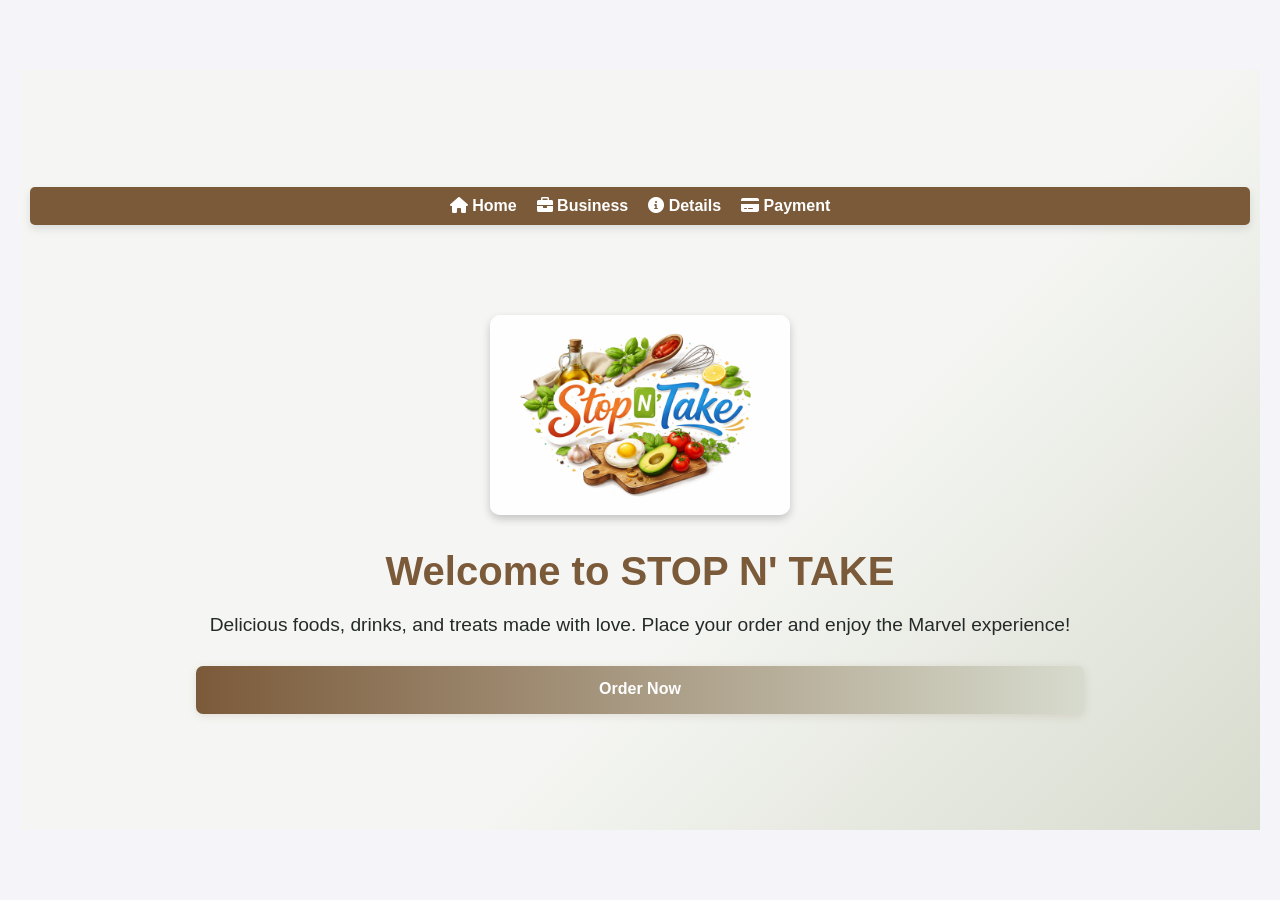
<file: index.html>
<!DOCTYPE html>
<html lang="en">
<head>
    <meta charset="UTF-8">
    <meta name="description" content="Simple HTML Website dedicated to Marvellous">
    <meta name="author" content="Marvellous">
    <meta name="viewport" content="width=device-width, initial-scale=1.0">
    <title>My Project - Homepage</title>
    <link rel="stylesheet" href="style.css">
    <link rel="stylesheet" href="https://cdnjs.cloudflare.com/ajax/libs/font-awesome/6.0.0-beta3/css/all.min.css">
</head>
<body>
    <div class="main-container homepage-bg">
        <nav class="menu">
            <a href="./index.html"><i class="fas fa-home"></i> Home</a>
            
            <a href="business.html"><i class="fas fa-briefcase"></i> Business</a>
            <a href="details.html"><i class="fas fa-info-circle"></i> Details</a>
            <a href="payment.html"><i class="fas fa-credit-card"></i> Payment</a>
            
        </nav>
        <header class="header" style="margin-top: 90px; text-align: center;">
            <img src="SNT.png" class="logo homepage-logo" alt="MARVEL'S Presh logo">
            <h1 class="homepage-title">Welcome to STOP N' TAKE</h1>
            <p class="homepage-desc">Delicious foods, drinks, and treats made with love. Place your order and enjoy the Marvel experience!</p>
            <a href="menu.html" class="btn homepage-btn">Order Now</a>
        </header>
    </div>
</body>
</html>
</file>
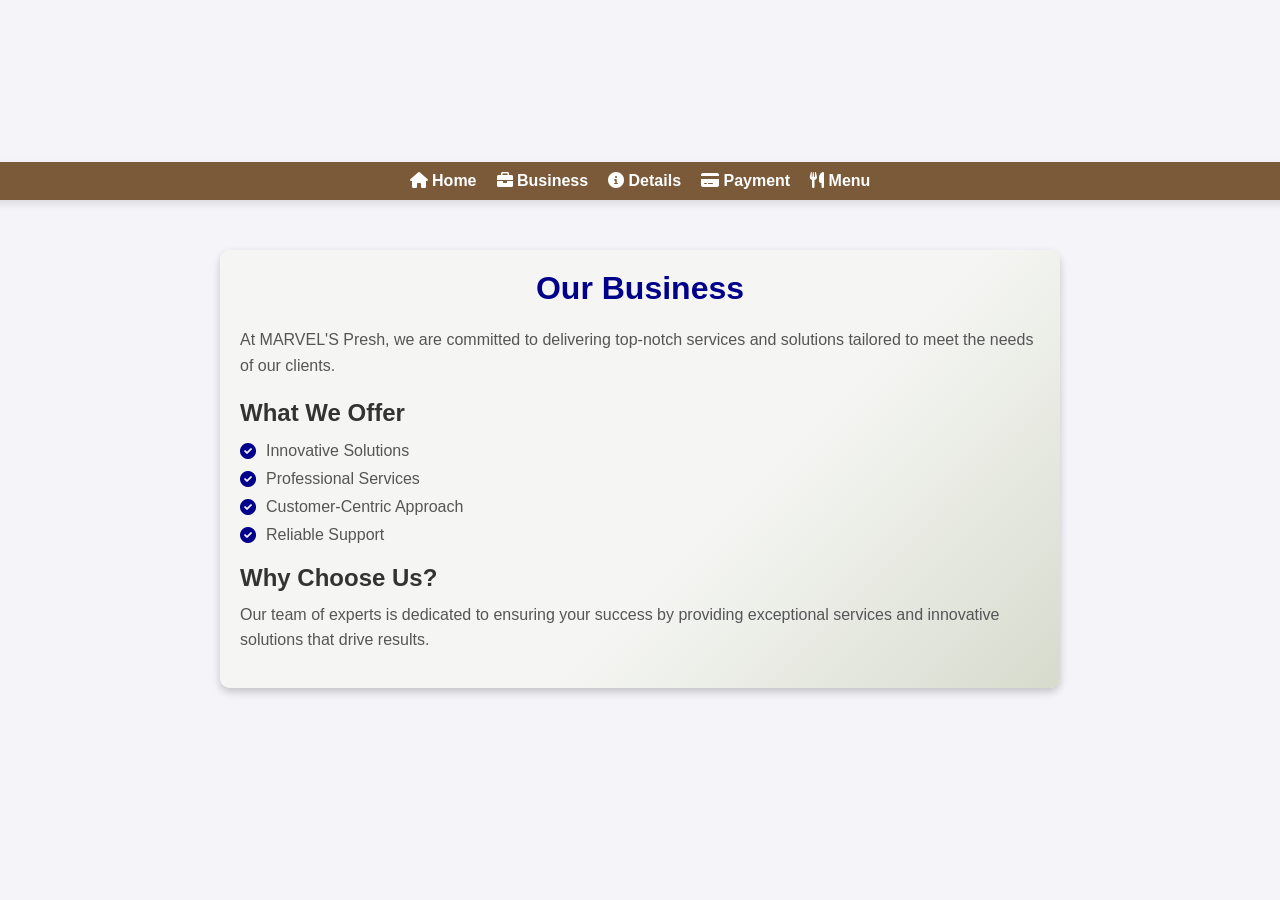
<file: business.html>
<!DOCTYPE html>
<html lang="en">

<head>
    <meta charset="UTF-8">
    <meta name="keywords" content="HTML Project, Business">
    <meta name="description" content="Business page for Marvellous' project">
    <meta name="author" content="Marvellous">
    <meta name="viewport" content="width=device-width, initial-scale=1.0">
    <title>Business Page</title>
    <link rel="stylesheet" href="style.css">
    <link rel="stylesheet" href="https://cdnjs.cloudflare.com/ajax/libs/font-awesome/6.0.0-beta3/css/all.min.css">
</head>

<body>
    <!-- Navigation Menu -->
    <nav class="menu">
    <a href="./index.html"><i class="fas fa-home"></i> Home</a>
    <a href="business.html"><i class="fas fa-briefcase"></i> Business</a>
    <a href="details.html"><i class="fas fa-info-circle"></i> Details</a>
    <a href="payment.html"><i class="fas fa-credit-card"></i> Payment</a>
    <a href="menu.html"><i class="fas fa-utensils"></i> Menu</a>
    </nav>

    <!-- Business Section -->
    <div class="business-container">
        <h1>Our Business</h1>
        <p>
            At MARVEL'S Presh, we are committed to delivering top-notch services and solutions tailored to meet the needs of our clients.
        </p>
        <h2>What We Offer</h2>
        <ul>
            <li><i class="fas fa-check-circle"></i> Innovative Solutions</li>
            <li><i class="fas fa-check-circle"></i> Professional Services</li>
            <li><i class="fas fa-check-circle"></i> Customer-Centric Approach</li>
            <li><i class="fas fa-check-circle"></i> Reliable Support</li>
        </ul>
        <h2>Why Choose Us?</h2>
        <p>
            Our team of experts is dedicated to ensuring your success by providing exceptional services and innovative solutions that drive results.
        </p>
    </div>
</body>

</html>
</file>
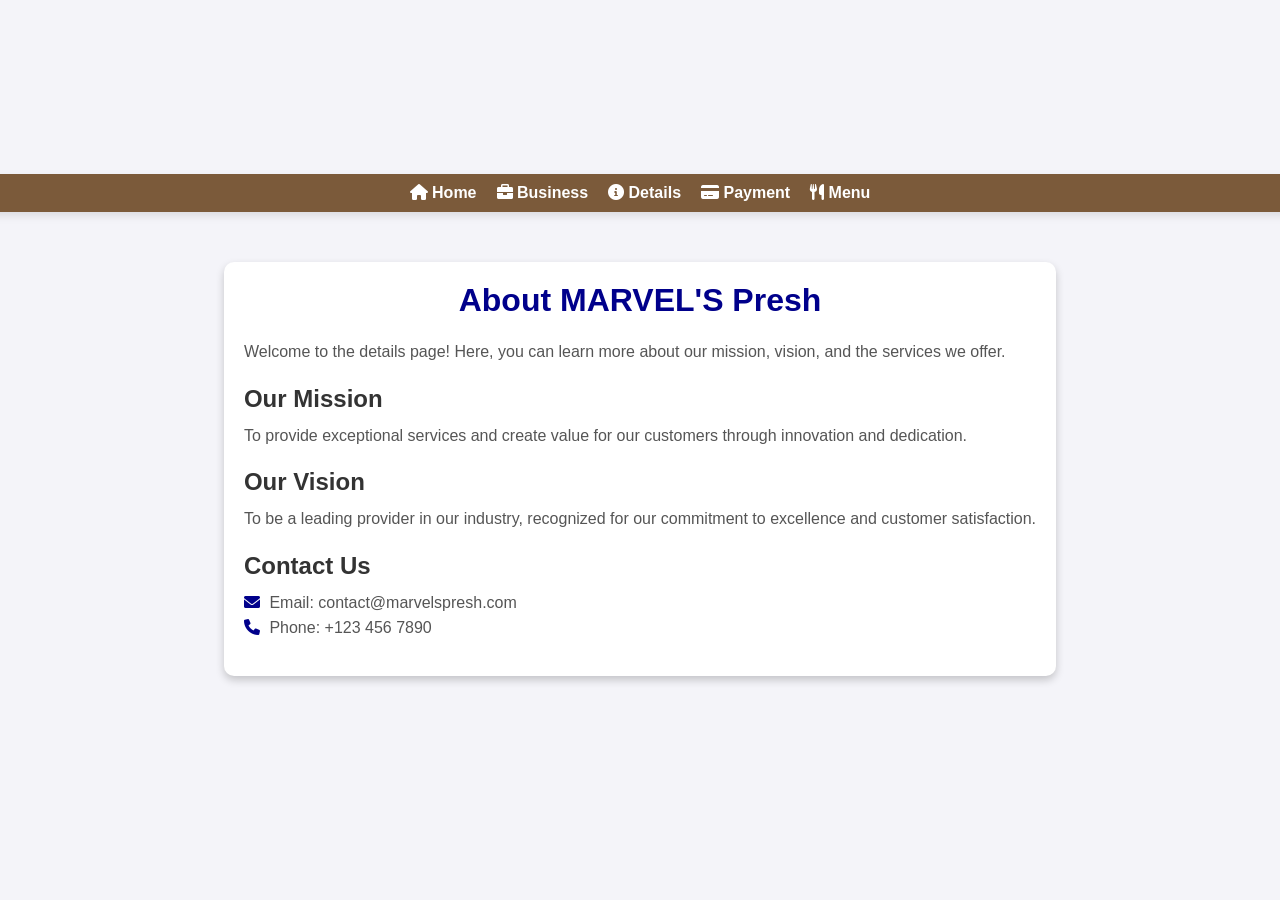
<file: details.html>
<!DOCTYPE html>
<html lang="en">

<head>
    <meta charset="UTF-8">
    <meta name="keywords" content="HTML Project, Details">
    <meta name="description" content="Details page for Marvellous' project">
    <meta name="author" content="Marvellous">
    <meta name="viewport" content="width=device-width, initial-scale=1.0">
    <title>Details Page</title>
    <link rel="stylesheet" href="style.css">
    <link rel="stylesheet" href="https://cdnjs.cloudflare.com/ajax/libs/font-awesome/6.0.0-beta3/css/all.min.css">
</head>

<body>
    <!-- Navigation Menu -->
    <nav class="menu">
    <a href="./index.html"><i class="fas fa-home"></i> Home</a>
    <a href="business.html"><i class="fas fa-briefcase"></i> Business</a>
    <a href="details.html"><i class="fas fa-info-circle"></i> Details</a>
    <a href="payment.html"><i class="fas fa-credit-card"></i> Payment</a>
    <a href="menu.html"><i class="fas fa-utensils"></i> Menu</a>
    </nav>
                 
    <!-- Details Section -->
    <div class="details-container">
        <h1>About MARVEL'S Presh</h1>
        <p>
            Welcome to the details page! Here, you can learn more about our mission, vision, and the services we offer.
        </p>
        <h2>Our Mission</h2>
        <p>
            To provide exceptional services and create value for our customers through innovation and dedication.
        </p>
        <h2>Our Vision</h2>
        <p>
            To be a leading provider in our industry, recognized for our commitment to excellence and customer satisfaction.
        </p>
        <h2>Contact Us</h2>
        <p>
            <i class="fas fa-envelope"></i> Email: contact@marvelspresh.com<br>
            <i class="fas fa-phone"></i> Phone: +123 456 7890
        </p>
    </div>
</body>

</html>
</file>
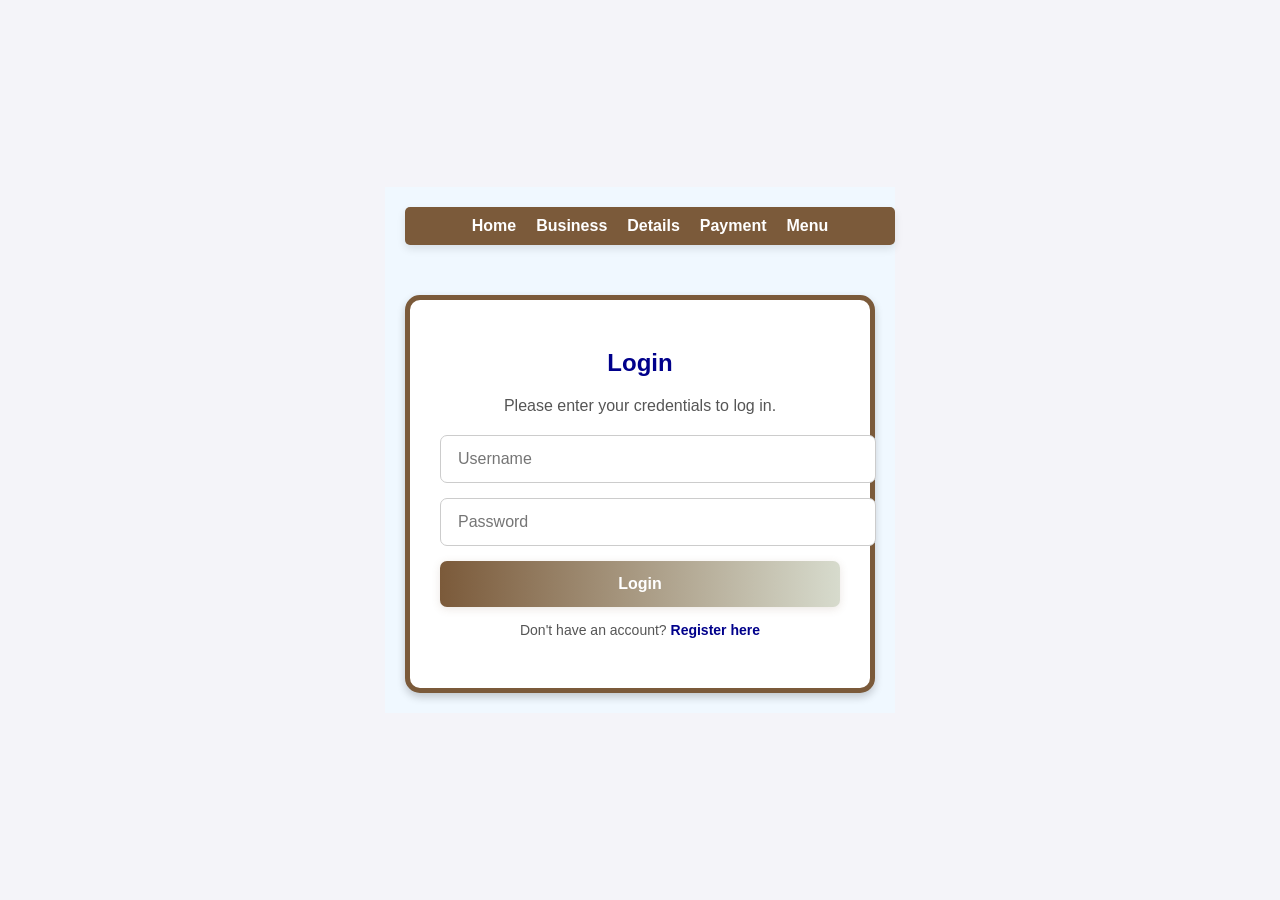
<file: login.html>
<!DOCTYPE html>
<html lang="en">
<head>
    <meta charset="UTF-8">
    <meta name="viewport" content="width=device-width, initial-scale=1.0">
    <title>Login Page</title>
    <link rel="stylesheet" href="style.css">
</head>
<body>

    <div class="main-container">
        <!-- Navigation Menu -->
        <nav class="menu">
            <a href="./index.html"><i class="fas fa-home"></i> Home</a>
            <a href="business.html"><i class="fas fa-briefcase"></i> Business</a>
            <a href="details.html"><i class="fas fa-info-circle"></i> Details</a>
            <a href="Payment.html"><i class="fas fa-credit-card"></i> Payment</a>
               <a href="menu.html"><i class="fas fa-utensils"></i> Menu</a>
        </nav>
        
    <div class="form-container">
        <form class="form" action="dashboard.html" method="POST">
            <h2>Login</h2>
            <p>Please enter your credentials to log in.</p>
            <input type="text" name="username" placeholder="Username" required>
            <input type="password" name="password" placeholder="Password" required>
            <button type="submit" class="btn">Login</button>
            <p class="register-link">Don't have an account? <a href="register.html">Register here</a></p>
        </form>
    </div>
</body>
</html>
</file>
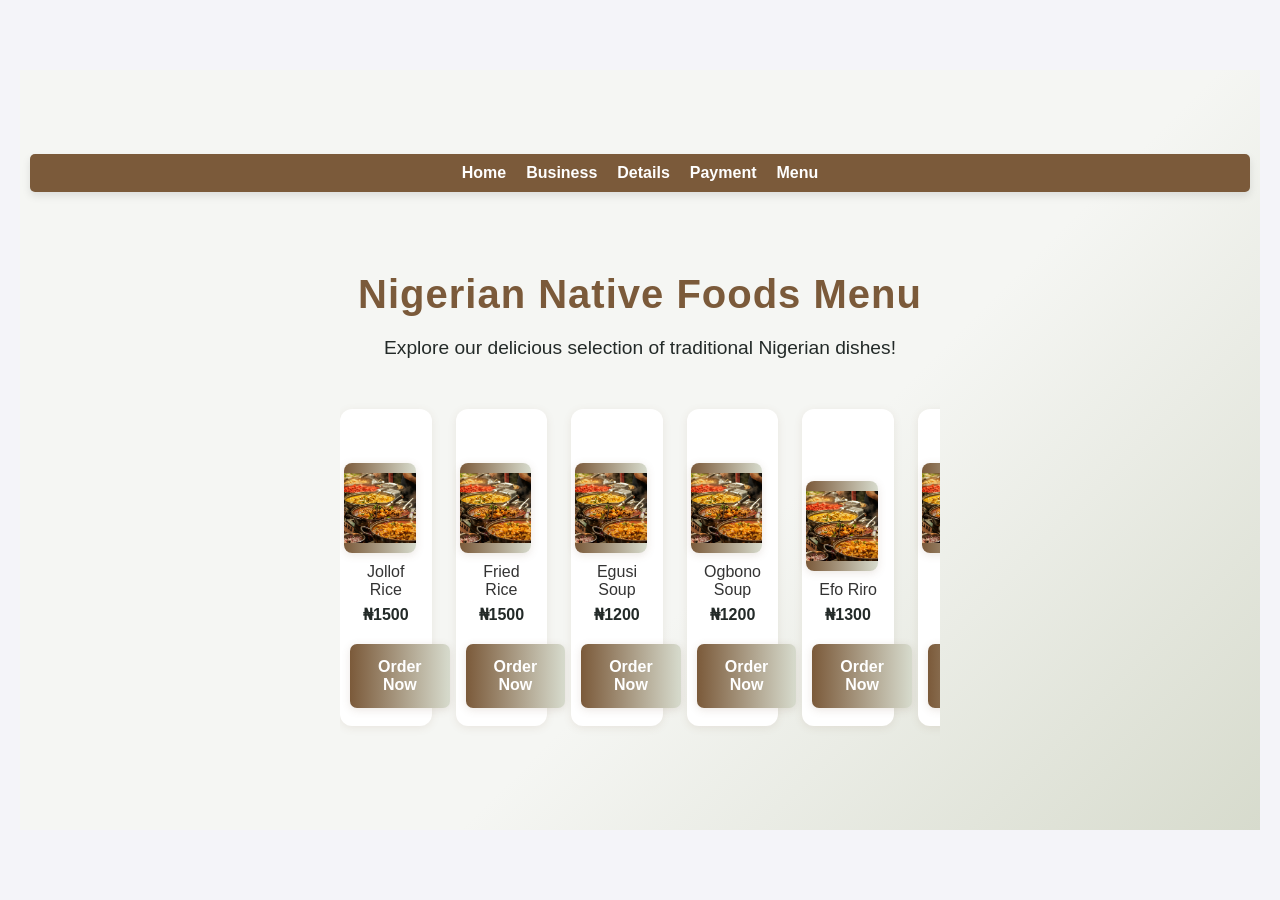
<file: menu.html>
<!DOCTYPE html>
<html lang="en">
<head>
    <meta charset="UTF-8">
    <meta name="viewport" content="width=device-width, initial-scale=1.0">
    <title>Nigerian Native Foods Menu</title>
    <link rel="stylesheet" href="style.css">
</head>
<body>
    <div class="main-container homepage-bg menu-bg">
        <nav class="menu">
            <a href="index.html"><i class="fas fa-home"></i> Home</a>
            <a href="business.html"><i class="fas fa-briefcase"></i> Business</a>
            <a href="details.html"><i class="fas fa-info-circle"></i> Details</a>
            <a href="payment.html"><i class="fas fa-credit-card"></i> Payment</a>
            <a href="menu.html"><i class="fas fa-utensils"></i> Menu</a>
        </nav>
        <header class="header" style="margin-top: 40px; text-align: center;">
            <h1 class="homepage-title menu-title">Nigerian Native Foods Menu</h1>
            <p class="homepage-desc menu-desc">Explore our delicious selection of traditional Nigerian dishes!</p>
        </header>
        <section class="menu-list" style="max-width: 600px; margin: 0 auto;">
            <div class="menu-grid">
                <div class="menu-card"><img src="Foods.jpg" alt="Jollof Rice" class="food-img"><span>Jollof Rice</span><div class="menu-price">₦1500</div><a href="orders.html?dish=Jollof%20Rice&price=1500" class="btn menu-order-btn">Order Now</a></div>
                <div class="menu-card"><img src="Foods.jpg" alt="Fried Rice" class="food-img"><span>Fried Rice</span><div class="menu-price">₦1500</div><a href="orders.html?dish=Fried%20Rice&price=1500" class="btn menu-order-btn">Order Now</a></div>
                <div class="menu-card"><img src="Foods.jpg" alt="Egusi Soup" class="food-img"><span>Egusi Soup</span><div class="menu-price">₦1200</div><a href="orders.html?dish=Egusi%20Soup&price=1200" class="btn menu-order-btn">Order Now</a></div>
                <div class="menu-card"><img src="Foods.jpg" alt="Ogbono Soup" class="food-img"><span>Ogbono Soup</span><div class="menu-price">₦1200</div><a href="orders.html?dish=Ogbono%20Soup&price=1200" class="btn menu-order-btn">Order Now</a></div>
                <div class="menu-card"><img src="Foods.jpg" alt="Efo Riro" class="food-img"><span>Efo Riro</span><div class="menu-price">₦1300</div><a href="orders.html?dish=Efo%20Riro&price=1300" class="btn menu-order-btn">Order Now</a></div>
                <div class="menu-card"><img src="Foods.jpg" alt="Afang Soup" class="food-img"><span>Afang Soup</span><div class="menu-price">₦1300</div><a href="orders.html?dish=Afang%20Soup&price=1300" class="btn menu-order-btn">Order Now</a></div>
                <div class="menu-card"><img src="Foods.jpg" alt="Edikang Ikong" class="food-img"><span>Edikang Ikong</span><div class="menu-price">₦1400</div><a href="orders.html?dish=Edikang%20Ikong&price=1400" class="btn menu-order-btn">Order Now</a></div>
                <div class="menu-card"><img src="Foods.jpg" alt="Okra Soup" class="food-img"><span>Okra Soup</span><div class="menu-price">₦1100</div><a href="orders.html?dish=Okra%20Soup&price=1100" class="btn menu-order-btn">Order Now</a></div>
                <div class="menu-card"><img src="Foods.jpg" alt="Banga Soup" class="food-img"><span>Banga Soup</span><div class="menu-price">₦1200</div><a href="orders.html?dish=Banga%20Soup&price=1200" class="btn menu-order-btn">Order Now</a></div>
                <div class="menu-card"><img src="Foods.jpg" alt="Nsala Soup" class="food-img"><span>Nsala Soup (White Soup)</span><div class="menu-price">₦1300</div><a href="orders.html?dish=Nsala%20Soup&price=1300" class="btn menu-order-btn">Order Now</a></div>
                <div class="menu-card"><img src="Foods.jpg" alt="Oha Soup" class="food-img"><span>Oha Soup</span><div class="menu-price">₦1300</div><a href="orders.html?dish=Oha%20Soup&price=1300" class="btn menu-order-btn">Order Now</a></div>
                <div class="menu-card"><img src="Foods.jpg" alt="Nkwobi" class="food-img"><span>Nkwobi</span><div class="menu-price">₦2000</div><a href="orders.html?dish=Nkwobi&price=2000" class="btn menu-order-btn">Order Now</a></div>
                <div class="menu-card"><img src="Foods.jpg" alt="Isi Ewu" class="food-img"><span>Isi Ewu</span><div class="menu-price">₦2200</div><a href="orders.html?dish=Isi%20Ewu&price=2200" class="btn menu-order-btn">Order Now</a></div>
                <div class="menu-card"><img src="Foods.jpg" alt="Pepper Soup" class="food-img"><span>Pepper Soup</span><div class="menu-price">₦1000</div><a href="orders.html?dish=Pepper%20Soup&price=1000" class="btn menu-order-btn">Order Now</a></div>
                <div class="menu-card"><img src="Foods.jpg" alt="Moi Moi" class="food-img"><span>Moi Moi</span><div class="menu-price">₦500</div><a href="orders.html?dish=Moi%20Moi&price=500" class="btn menu-order-btn">Order Now</a></div>
                <div class="menu-card"><img src="Foods.jpg" alt="Akara" class="food-img"><span>Akara</span><div class="menu-price">₦400</div><a href="orders.html?dish=Akara&price=400" class="btn menu-order-btn">Order Now</a></div>
                <div class="menu-card"><img src="Foods.jpg" alt="Suya" class="food-img"><span>Suya</span><div class="menu-price">₦800</div><a href="orders.html?dish=Suya&price=800" class="btn menu-order-btn">Order Now</a></div>
                <div class="menu-card"><img src="Foods.jpg" alt="Pounded Yam" class="food-img"><span>Pounded Yam</span><div class="menu-price">₦700</div><a href="orders.html?dish=Pounded%20Yam&price=700" class="btn menu-order-btn">Order Now</a></div>
                <div class="menu-card"><img src="Foods.jpg" alt="Amala" class="food-img"><span>Amala</span><div class="menu-price">₦700</div><a href="orders.html?dish=Amala&price=700" class="btn menu-order-btn">Order Now</a></div>
                <div class="menu-card"><img src="Foods.jpg" alt="Eba" class="food-img"><span>Eba</span><div class="menu-price">₦700</div><a href="orders.html?dish=Eba&price=700" class="btn menu-order-btn">Order Now</a></div>
                <div class="menu-card"><img src="Foods.jpg" alt="Fufu" class="food-img"><span>Fufu</span><div class="menu-price">₦700</div><a href="orders.html?dish=Fufu&price=700" class="btn menu-order-btn">Order Now</a></div>
                <div class="menu-card"><img src="Foods.jpg" alt="Tuwo Shinkafa" class="food-img"><span>Tuwo Shinkafa</span><div class="menu-price">₦900</div><a href="orders.html?dish=Tuwo%20Shinkafa&price=900" class="btn menu-order-btn">Order Now</a></div>
                <div class="menu-card"><img src="Foods.jpg" alt="Ofada Rice" class="food-img"><span>Ofada Rice</span><div class="menu-price">₦1500</div><a href="orders.html?dish=Ofada%20Rice&price=1500" class="btn menu-order-btn">Order Now</a></div>
                <div class="menu-card"><img src="Foods.jpg" alt="Beans" class="food-img"><span>Beans (Ewa Agoyin)</span><div class="menu-price">₦1000</div><a href="orders.html?dish=Beans%20(Ewa%20Agoyin)&price=1000" class="btn menu-order-btn">Order Now</a></div>
                <div class="menu-card"><img src="Foods.jpg" alt="Plantain" class="food-img"><span>Plantain (Dodo)</span><div class="menu-price">₦500</div><a href="orders.html?dish=Plantain%20(Dodo)&price=500" class="btn menu-order-btn">Order Now</a></div>
            </div>
        </section>
    </div>
</body>
</html>
</file>
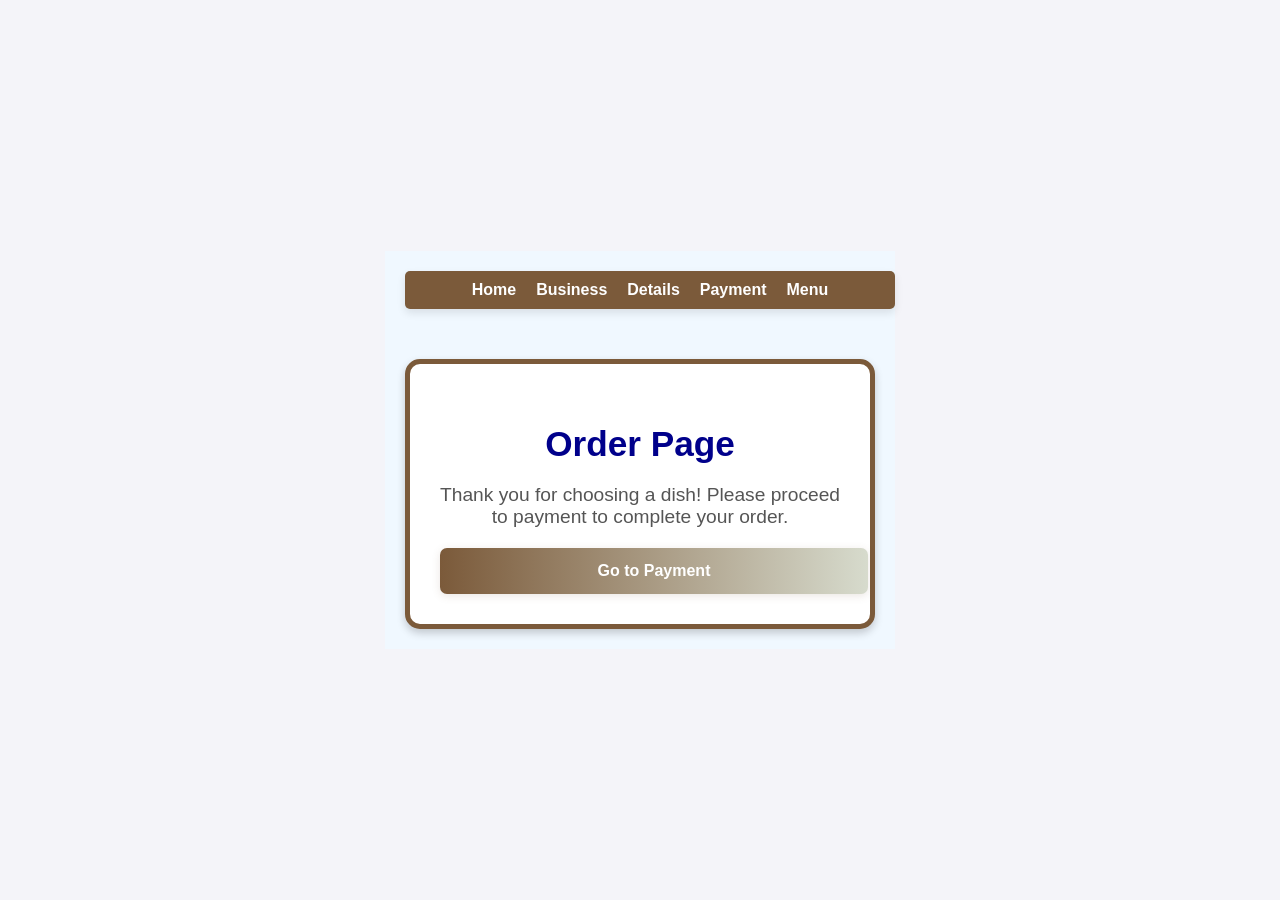
<file: orders.html>
<!DOCTYPE html>
<html lang="en">
<head>
    <meta charset="UTF-8">
    <meta name="viewport" content="width=device-width, initial-scale=1.0">
    <title>Order Page</title>
    <link rel="stylesheet" href="style.css">
    <script src="js.js"></script>
</head>
<body>
    <div class="main-container confirmation-bg">
        <nav class="menu">
            <a href="index.html"><i class="fas fa-home"></i> Home</a>
            <a href="business.html"><i class="fas fa-briefcase"></i> Business</a>
            <a href="details.html"><i class="fas fa-info-circle"></i> Details</a>
            <a href="payment.html"><i class="fas fa-credit-card"></i> Payment</a>
            <a href="menu.html"><i class="fas fa-utensils"></i> Menu</a>
        </nav>
        <div class="form-container">
            <div class="form">
                <h2 class="confirmation-title">Order Page</h2>
                <p id="selected-dish" class="confirmation-desc" style="display:none;"></p>
                <p id="selected-price" class="confirmation-desc" style="display:none;"></p>
                <p id="thank-you-msg" class="confirmation-desc">Thank you for choosing a dish! Please proceed to payment to complete your order.</p>
                <a href="payment.html" class="btn confirmation-btn">Go to Payment</a>
            </div>
        </div>
    </div>
</body>
</html>
</file>
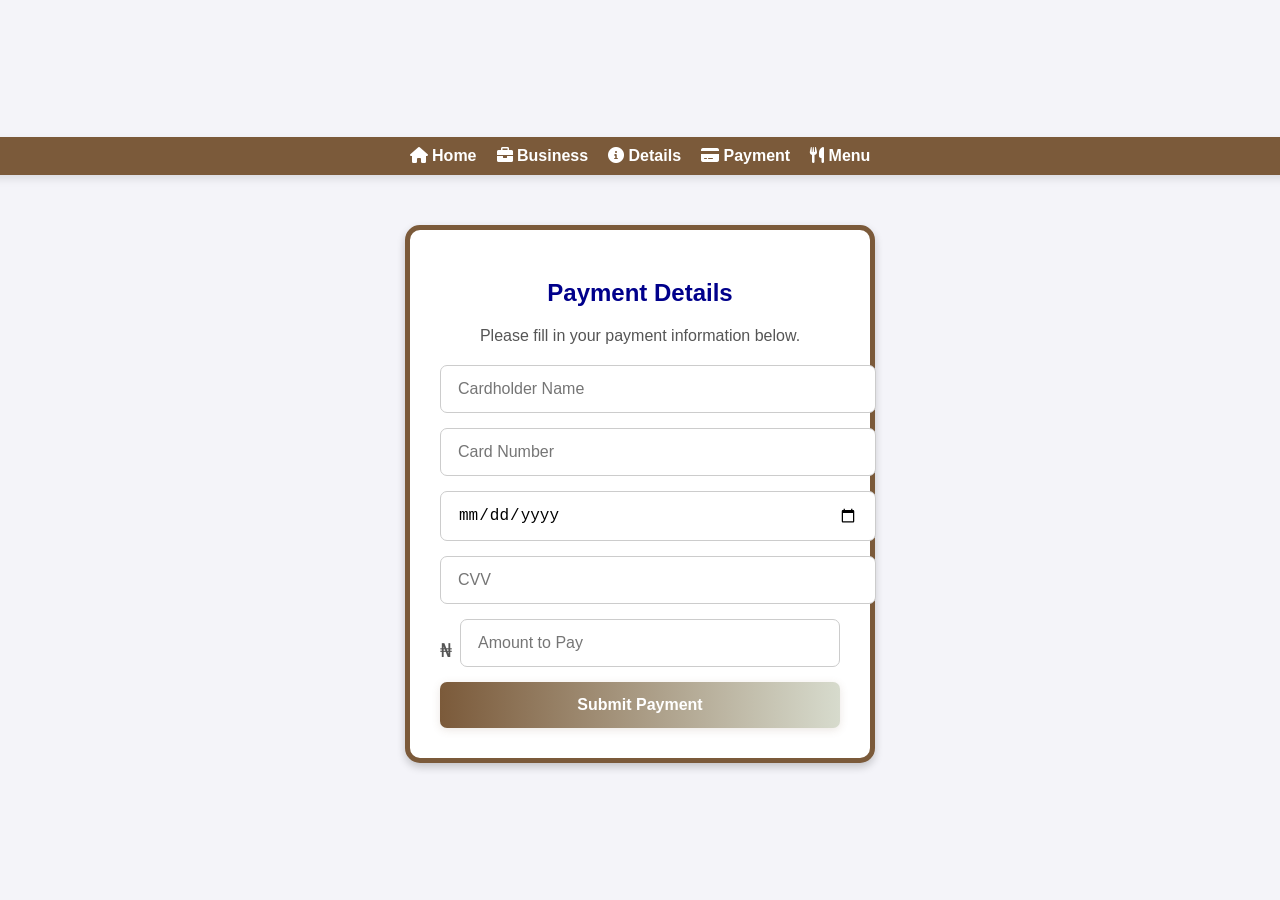
<file: payment.html>
<!DOCTYPE html>
<html lang="en">

<head>
    <meta charset="UTF-8">
    <meta name="keywords" content="HTML Project, Payment">
    <meta name="description" content="Payment page for Marvellous' project">
    <meta name="author" content="Marvellous">
    <meta name="viewport" content="width=device-width, initial-scale=1.0">
    <title>Payment Page</title>
    <link rel="stylesheet" href="style.css">
    <link rel="stylesheet" href="https://cdnjs.cloudflare.com/ajax/libs/font-awesome/6.0.0-beta3/css/all.min.css">
    <script src="js.js"></script>
</head>

<body>
    <!-- Navigation Menu -->
    <nav class="menu">
    <a href="./index.html"><i class="fas fa-home"></i> Home</a>
    <a href="business.html"><i class="fas fa-briefcase"></i> Business</a>
    <a href="details.html"><i class="fas fa-info-circle"></i> Details</a>
    <a href="payment.html"><i class="fas fa-credit-card"></i> Payment</a>
    <a href="menu.html"><i class="fas fa-utensils"></i> Menu</a>
    </nav>

    <!-- Payment Form -->
    <div class="form-container">
        <form class="form" action="confirmation.html" method="POST">
            <h2>Payment Details</h2>
            <p>Please fill in your payment information below.</p>
            <input type="text" name="cardholder_name" placeholder="Cardholder Name" required>
            <input type="text" name="card_number" placeholder="Card Number" required maxlength="19">
            <input type="date" name="expiry_date" required>
            <input type="number" name="cvv" placeholder="CVV" required min="100" max="999" maxlength="3">
            <div style="display: flex; align-items: center;">
                <span style="font-size: 1.2em; color: #555; margin-right: 8px;">&#8358;</span>
                <input type="number" name="amount" placeholder="Amount to Pay" required min="0" step="0.01" style="flex: 1;">
            </div>
            <button type="submit" class="btn">Submit Payment</button>
        </form>
    </div>
</body>

</html>
</file>
<file: style.css>
/* Menu Price Styling */
.menu-price {
    font-size: 1rem;
    color: #232A28;
    font-weight: 600;
    margin: 6px 0 10px 0;
    text-align: center;
}
/* Menu Order Button */
.menu-order-btn {
    margin-top: 10px;
    width: 90px;
    padding: 6px 0;
    background: linear-gradient(90deg, #7B5A3A, #D7DBCD);
    color: #fff;
    border: none;
    border-radius: 8px;
    font-size: 13px;
    font-weight: bold;
    box-shadow: 0 2px 8px rgba(123,90,58,0.15);
    text-align: center;
    text-decoration: none;
    transition: background 0.3s;
    display: block;
    margin-left: auto;
    margin-right: auto;
}
.menu-order-btn:hover {
    background: linear-gradient(90deg, #D7DBCD, #7B5A3A);
    color: #FFD700;
}
/* Menu Page Styles */
.menu-bg {
    padding-bottom: 40px;
}
.menu-title {
    margin-top: 40px;
    text-align: center;
    color: #7B5A3A;
    font-size: 2.5rem;
    letter-spacing: 1px;
}
.menu-desc {
    text-align: center;
    color: #232A28;
    font-size: 1.1rem;
    margin-bottom: 30px;
}
.menu-list {
    max-width: 900px;
    margin: 0 auto;
}
.menu-grid {
    display: flex;
    flex-direction: row;
    gap: 24px;
    padding: 20px 0;
    overflow-x: auto;
    justify-content: flex-start;
    align-items: stretch;
}
.menu-card {
    background: #fff;
    border-radius: 12px;
    box-shadow: 0 2px 8px rgba(123,90,58,0.10);
    display: flex;
    flex-direction: column;
    align-items: center;
    justify-content: space-between;
    padding: 18px 10px;
    min-height: 220px;
    transition: box-shadow 0.3s;
}
.menu-card:hover {
    box-shadow: 0 4px 16px rgba(123,90,58,0.18);
}
.menu-card .food-img {
    width: 70px;
    height: 70px;
    margin-top: auto;
    width: 100%;
    padding: 10px 0;
    background: linear-gradient(90deg, #7B5A3A, #D7DBCD);
    color: #fff;
    border: none;
    border-radius: 8px;
    font-size: 15px;
    font-weight: bold;
    box-shadow: 0 2px 8px rgba(123,90,58,0.15);
    text-align: center;
    text-decoration: none;
    transition: background 0.3s;
    display: block;
    margin-bottom: 10px;
}
.confirmation-title {
    color: #7B5A3A;
    font-size: 2.2rem;
    margin-bottom: 10px;
}
.confirmation-desc {
    font-size: 1.2rem;
    color: #232A28;
    margin-bottom: 25px;
}
.confirmation-btn {
    background-color: #7B5A3A;
    color: #fff;
    width: auto;
    padding: 12px 28px;
    border-radius: 8px;
    font-size: 1rem;
    text-decoration: none;
    display: inline-block;
    font-weight: bold;
    box-shadow: 0 2px 8px rgba(123,90,58,0.15);
    transition: background 0.3s;
}
.confirmation-btn:hover {
    background-color: #D7DBCD;
    color: #7B5A3A;
}
/* Food Images in Menu */
.food-img {
    width: 70px;
    height: 100px;
    object-fit: cover;
    border-radius: 8px;
    margin-right: 12px;
    vertical-align: middle;
    box-shadow: 0 2px 6px rgba(123,90,58,0.12);
}
.homepage-btn {
    width: 50px;
    height: 20px;
    padding: 6px 0;
    background: linear-gradient(90deg, #7B5A3A, #D7DBCD);
    color: #fff;
    border: none;
    border-radius: 8px;
    font-size: 13px;
    font-weight: bold;
    box-shadow: 0 2px 8px rgba(123,90,58,0.15);
    text-align: center;
    text-decoration: none;
    transition: background 0.3s;
    display: block;
    margin-left: -20px;
    margin-right: -20px;
}
/* Homepage Styles */
.homepage-bg {
    background: linear-gradient(135deg, #F5F6F3 60%, #D7DBCD 100%);
    height: 80vh;
    width: 150%;
    display: flex;
    flex-direction: column;
    align-items: center;
    justify-content: center;
}

.homepage-logo {
    margin-bottom: 30px;
}

.homepage-title {
    color: #7B5A3A;
    font-size: 2.8rem;
    margin-bottom: 10px;
}

.homepage-desc {
    font-size: 1.2rem;
    color: #232A28;
    margin-bottom: 30px;
}

.homepage-btn {
    width: auto;
    padding: 14px 32px;
    background: linear-gradient(90deg, #7B5A3A, #D7DBCD);
    color: #fff;
    border: none;
    border-radius: 8px;
    font-size: 18px;
    font-weight: bold;
    box-shadow: 0 2px 8px rgba(123,90,58,0.15);
    text-align: center;
    text-decoration: none;
    transition: background 0.3s;
    display: inline-block;
}

.homepage-btn:hover {
    background: linear-gradient(90deg, #D7DBCD, #7B5A3A);
    color: #FFD700;
}
/* General Reset */
html {
    height: 100%;
    margin: 0;
    padding: 0;
}

body, h1, p, a {
    margin: 0;
    padding: 0;
    font-family: Arial, sans-serif;
    color: #333;
}

body {
    height: 100vh;
}


/* Main Container */
.main-container {
    background-color: aliceblue;
    max-width: 1200px;
    margin: 0 auto;
    padding: 20px;
    text-align: center;
}

/* Navigation Menu */
.menu {
    display: flex;
    justify-content: center;
    gap: 20px;
    background-color: oklch(60.483% 0.21664 257.23);
    padding: 10px;
    border-radius: 5px;
}

.menu a {
    text-decoration: none;
    color: white;
    font-size: 16px;
    font-weight: bold;
    transition: color 0.3s ease;
}

.menu a:hover {
    color: #FFD700;
}

/* Header Section */
.header h1 {
    font-size: 2.5rem;
    margin-bottom: 20px;
    color: #7B5A3A;
}

.logo {
    width: 300px;
    height: auto;
    border-radius: 10px;
    box-shadow: 0 4px 8px rgba(0, 0, 0, 0.2);
}
/* General Reset */
body {
    margin: 0;
    padding: 0;
    font-family: Arial, sans-serif;
    background-color: #f4f4f9;
    display: flex;
    justify-content: center;
    align-items: center;
    height: 100vh;
}

/* Form Container */
.form-container {
    display: flex;
    justify-content: center;
    align-items: center;
    width: 100%;
    max-width: 450px;
    background-color: #ffffff;
    padding: 40px 32px;
    border-radius: 18px;
    box-shadow: 0 4px 16px rgba(0, 0, 0, 0.18);
    border: 5px solid #7B5A3A;
}

/* Form Styling */
.form {
    width: 100%;
    text-align: center;
}

.form h2 {
    margin-bottom: 20px;
    color: darkblue;
}

.form p {
    margin-bottom: 20px;
    color: #555;
}

.form input {
    width: 100%;
    padding: 14px 17px;
    margin-bottom: 15px;
    border: 1px solid #ccc;
    border-radius: 7px;
    font-size: 16px;
}

.form input:focus {
    border-color: darkblue;
    outline: none;
    box-shadow: 0 0 5px rgba(0, 0, 139, 0.5);
}

/* Button Styling */

.btn {
    width: 100%;
    padding: 16px;
    background: linear-gradient(90deg, #7B5A3A, #D7DBCD);
    color: #fff;
    border: none;
    border-radius: 8px;
    font-size: 18px;
    font-weight: bold;
    box-shadow: 0 2px 8px rgba(123,90,58,0.15);
    text-align: center;
    text-decoration: none;
    transition: background 0.3s;
    display: inline-block;
}

.btn:hover {
    background: linear-gradient(90deg, #D7DBCD, #7B5A3A);
    color: #fff;
}

/* Register Link */
.register-link {
    margin-top: 15px;
    font-size: 14px;
    color: #555;
}

.register-link a {
    color: darkblue;
    text-decoration: none;
    font-weight: bold;
}

.register-link a:hover {
    text-decoration: underline;
}
/* General Reset */
body {
    margin: 0;
    padding: 0;
    font-family: Arial, sans-serif;
    background-color: #f4f4f9;
    display: flex;
    flex-direction: column;
    align-items: center;
}

/* Navigation Menu */
.menu {
    display: flex;
    justify-content: center;
    gap: 20px;
    background-color: #7B5A3A;
    padding: 10px;
    width: 100%;
    box-shadow: 0 4px 8px rgba(0, 0, 0, 0.1);
}

.menu a {
    text-decoration: none;
    color: white;
    font-size: 16px;
    font-weight: bold;
    transition: color 0.3s ease;
}

.menu a:hover {
    color: #FFD700;
}

/* Form Container */
.form-container {
    margin-top: 50px;
    width: 100%;
    max-width: 400px;
    background-color: #ffffff;
    padding: 30px;
    border-radius: 15px;
    box-shadow: 0 4px 8px rgba(0, 0, 0, 0.2);
}

/* Form Styling */
.form {
    width: 100%;
    text-align: center;
}

.form h2 {
    margin-bottom: 20px;
    color: darkblue;
}

.form p {
    margin-bottom: 20px;
    color: #555;
}

.form input {
    width: 100%;
    padding: 14px 17px;
    margin-bottom: 15px;
    border: 1px solid #ccc;
    border-radius: 7px;
    font-size: 16px;
}

.form input:focus {
    border-color: darkblue;
    outline: none;
    box-shadow: 0 0 5px rgba(0, 0, 139, 0.5);
}

/* Button Styling */
.btn {
    width: 100%;
    padding: 14px;
    background-color: darkblue;
    color: white;
    border: none;
    border-radius: 7px;
    font-size: 16px;
    cursor: pointer;
    transition: background-color 0.3s ease;
}

.btn:hover {
    background-color: #0056b3;
}
/* Details Container */
.details-container {
    max-width: 800px;
    margin: 50px auto;
    padding: 20px;
    background-color: #ffffff;
    border-radius: 10px;
    box-shadow: 0 4px 8px rgba(0, 0, 0, 0.2);
    text-align: left;
}

.details-container h1 {
    text-align: center;
    color: darkblue;
    margin-bottom: 20px;
}

.details-container h2 {
    color: #333;
    margin-top: 20px;
    margin-bottom: 10px;
}

.details-container p {
    color: #555;
    line-height: 1.6;
    margin-bottom: 15px;
}

.details-container i {
    color: darkblue;
    margin-right: 5px;
}
/* Business Container */
.business-container {
    max-width: 800px;
    margin: 50px auto;
    padding: 20px;
    background-color: #ffffff;
    border-radius: 10px;
    box-shadow: 0 4px 8px rgba(0, 0, 0, 0.2);
    text-align: left;
      background: linear-gradient(135deg, #F5F6F3 60%, #D7DBCD 100%);
    
    
}

.business-container h1 {
    text-align: center;
    color: darkblue;
    margin-bottom: 20px;
}

.business-container h2 {
    color: #333;
    margin-top: 20px;
    margin-bottom: 10px;
}

.business-container p {
    color: #555;
    line-height: 1.6;
    margin-bottom: 15px;
}

.business-container ul {
    list-style: none;
    padding: 0;
    margin: 15px 0;
}

.business-container ul li {
    color: #555;
    font-size: 16px;
    margin-bottom: 10px;
    display: flex;
    align-items: center;
}

.business-container ul li i {
    color: darkblue;
    margin-right: 10px;
}
</file>
